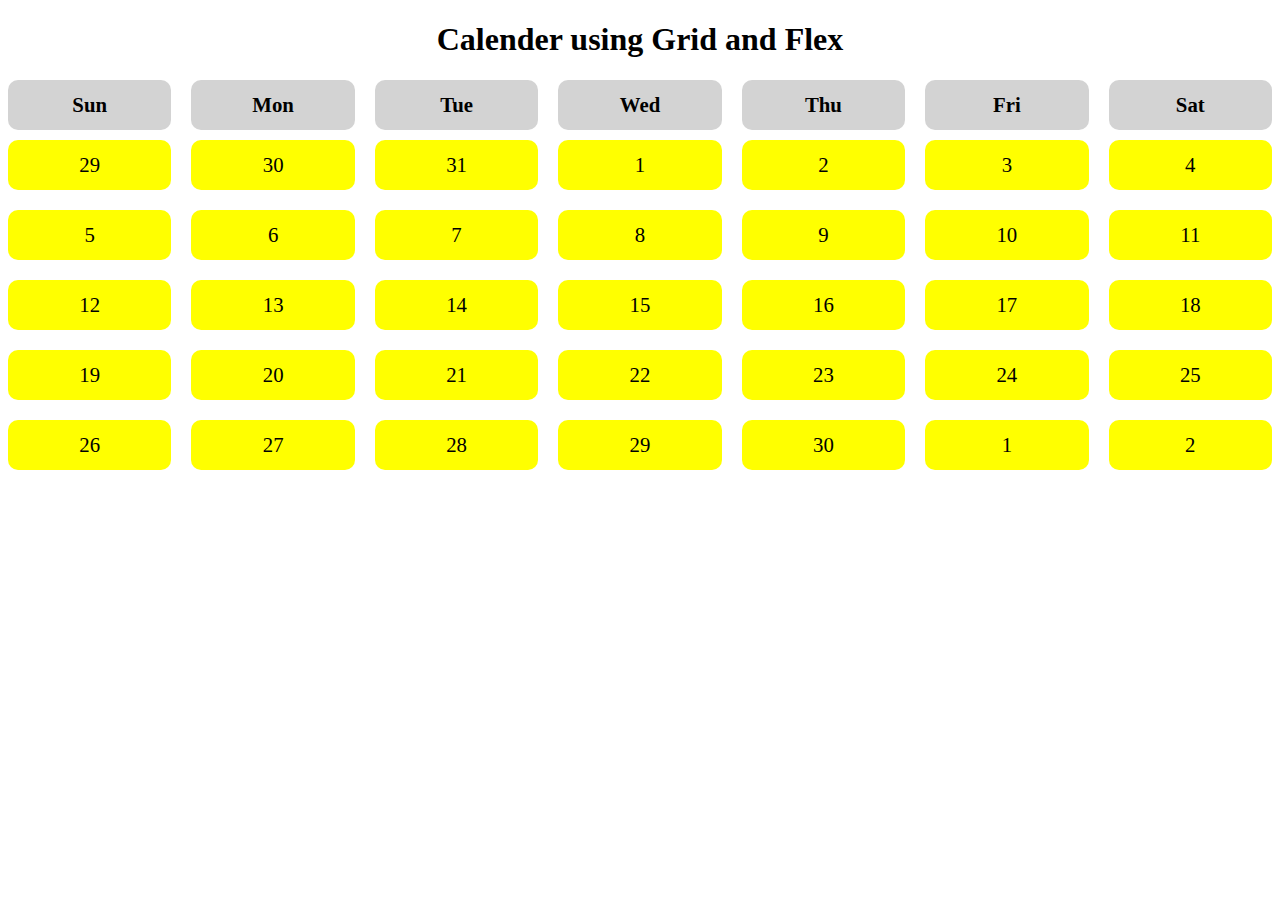
<file: html/calender.html>
<!DOCTYPE html>
<html lang="en">

<head>
    <meta charset="UTF-8">
    <meta name="viewport" content="width=device-width, initial-scale=1.0">
    <title>Calender</title>
    <link rel="stylesheet" href="/styles/calender.css">
</head>

<body>
    <h1>Calender using Grid and Flex</h1>
    <div class="calendar">
        <!--         .date{$}*35
 -->
        <div class="day">Sun</div>
        <div class="day">Mon</div>
        <div class="day">Tue</div>
        <div class="day">Wed</div>
        <div class="day">Thu</div>
        <div class="day">Fri</div>
        <div class="day">Sat</div>
        <div class="date">29</div>
        <div class="date">30</div>
        <div class="date">31</div>
        <div class="date">1</div>
        <div class="date">2</div>
        <div class="date">3</div>
        <div class="date">4</div>
        <div class="date">5</div>
        <div class="date">6</div>
        <div class="date">7</div>
        <div class="date">8</div>
        <div class="date">9</div>
        <div class="date">10</div>
        <div class="date">11</div>
        <div class="date">12</div>
        <div class="date">13</div>
        <div class="date">14</div>
        <div class="date">15</div>
        <div class="date">16</div>
        <div class="date">17</div>
        <div class="date">18</div>
        <div class="date">19</div>
        <div class="date">20</div>
        <div class="date">21</div>
        <div class="date">22</div>
        <div class="date">23</div>
        <div class="date">24</div>
        <div class="date">25</div>
        <div class="date">26</div>
        <div class="date">27</div>
        <div class="date">28</div>
        <div class="date">29</div>
        <div class="date">30</div>
        <div class="date">1</div>
        <div class="date">2</div>
    </div>

</body>

</html>
</file>
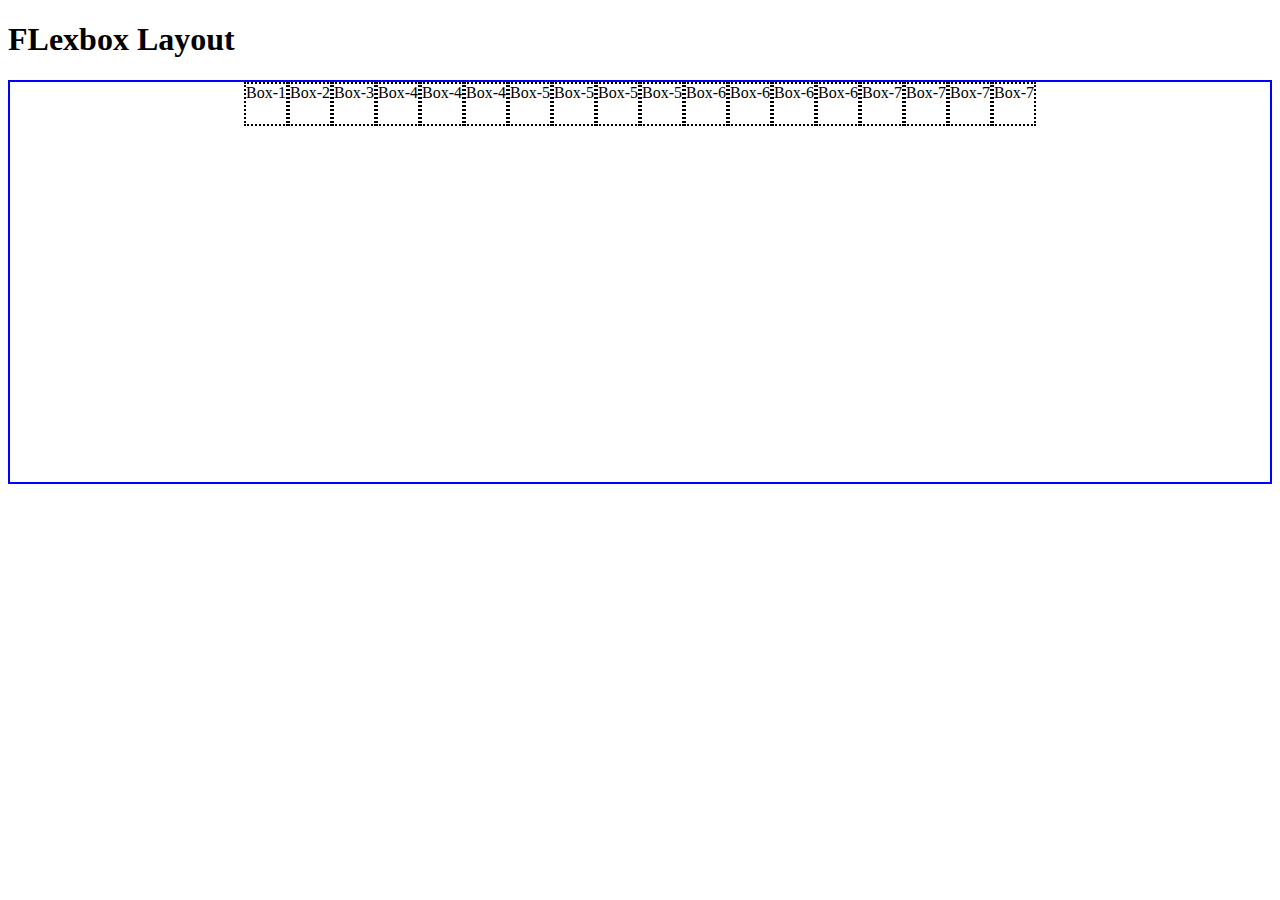
<file: html/flexbox.html>
<!DOCTYPE html>
<html lang="en">
<head>
    <meta charset="UTF-8">
    <meta name="viewport" content="width=device-width, initial-scale=1.0">
    <title>Flexbox</title>
    <link rel="stylesheet" href="/styles/flexbox-style.css">
    <style>

    </style>
</head>
<body>
    <h1>FLexbox Layout</h1>
    <div class="container">
        <!-- .box{Box-$}*3 -->
        <div class="box">Box-1</div>
        <div class="box">Box-2</div>
        <div class="box">Box-3</div>
        <div class="box">Box-4</div>
        <div class="box">Box-4</div>
        <div class="box">Box-4</div>
        <div class="box">Box-5</div>
        <div class="box">Box-5</div>
        <div class="box">Box-5</div>
        <div class="box">Box-5</div>
        <div class="box">Box-6</div>
        <div class="box">Box-6</div>
        <div class="box">Box-6</div>
        <div class="box">Box-6</div>
        <div class="box">Box-7</div>
        <div class="box">Box-7</div>
        <div class="box">Box-7</div>
        <div class="box">Box-7</div>
    </div>
</body>
</html>
</file>
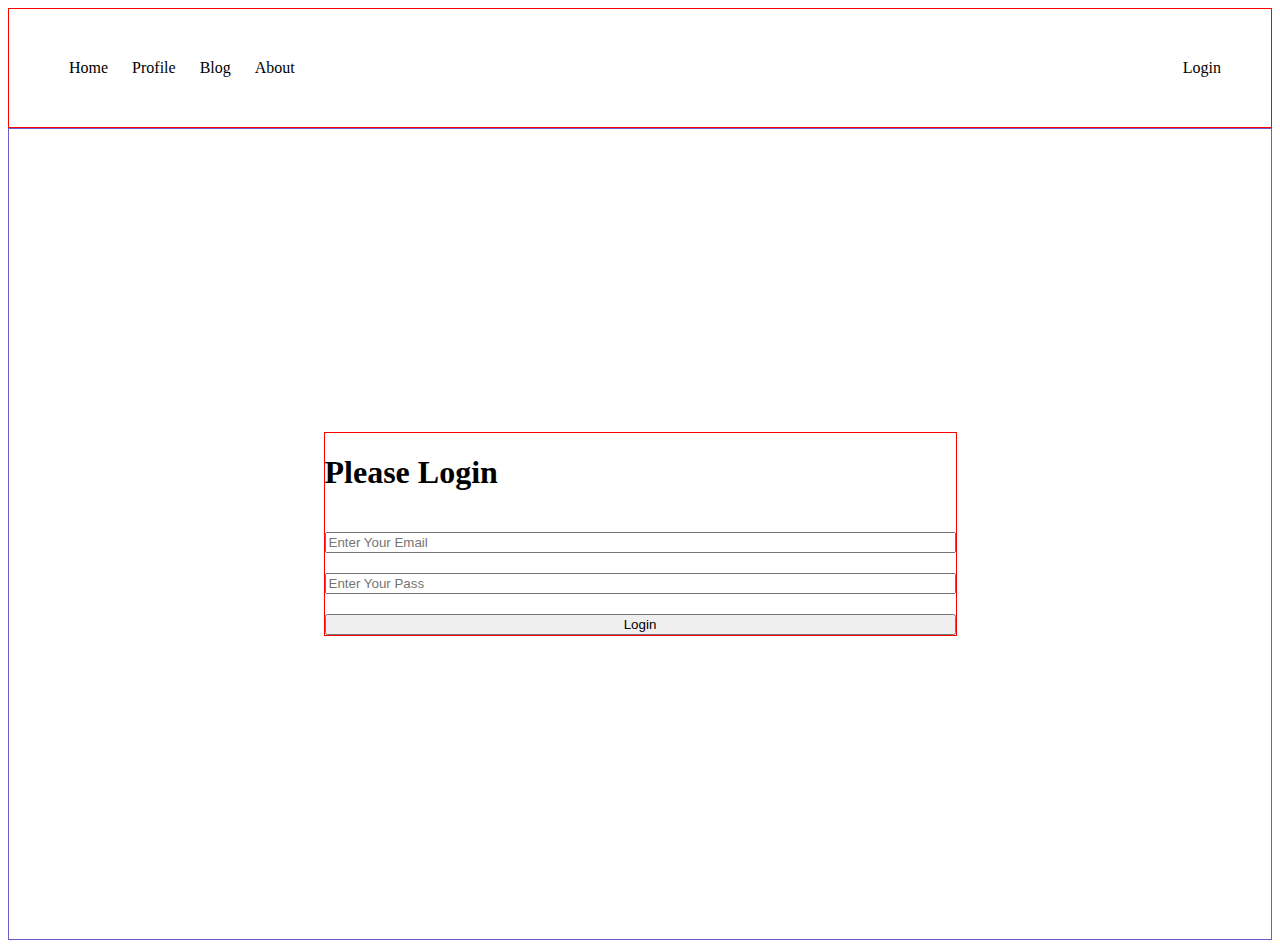
<file: html/form.html>
<!DOCTYPE html>
<html lang="en">

<head>
    <meta charset="UTF-8">
    <meta name="viewport" content="width=device-width, initial-scale=1.0">
    <link rel="stylesheet" href="/styles/form.css">
    <title>FLex form</title>
</head>

<body>
    <nav>
        <div class="left-nav">
            <a href="">Home</a>
            <a href="">Profile</a>
            <a href="">Blog</a>
            <a href="">About</a>
        </div>

        <a href="">Login</a>
    </nav>

    <section class="login-form-container">
        <form class="login-form">
            <h1 class="login-title">Please Login</h1>
            <input type="email" placeholder="Enter Your Email" required>
            <input type="password" placeholder="Enter Your Pass" required>
            <input type="submit" value="Login">

        </form>
    </section>
</body>

</html>
</file>
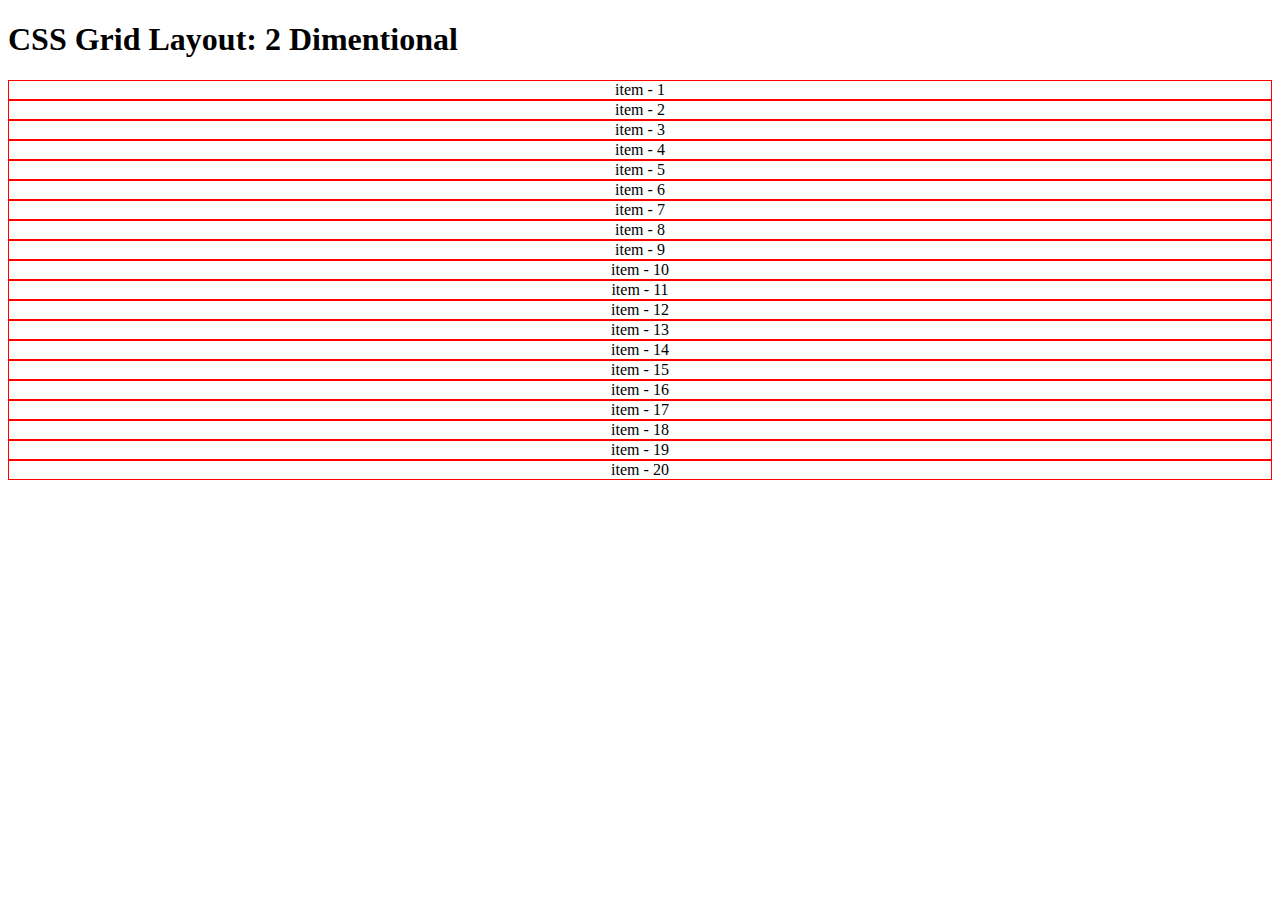
<file: html/grid.html>
<!DOCTYPE html>
<html lang="en">
<head>
    <meta charset="UTF-8">
    <meta name="viewport" content="width=device-width, initial-scale=1.0">
    <link rel="stylesheet" href="/styles/grid.css">
    <title>Grid</title>
</head>
<body>
    <h1>CSS Grid Layout: 2 Dimentional</h1>
    <div class="container">
        <!-- .item{item - $}*20 -->
        <div class="item">item - 1</div>
        <div class="item">item - 2</div>
        <div class="item">item - 3</div>
        <div class="item">item - 4</div>
        <div class="item">item - 5</div>
        <div class="item">item - 6</div>
        <div class="item">item - 7</div>
        <div class="item">item - 8</div>
        <div class="item">item - 9</div>
        <div class="item">item - 10</div>
        <div class="item">item - 11</div>
        <div class="item">item - 12</div>
        <div class="item">item - 13</div>
        <div class="item">item - 14</div>
        <div class="item">item - 15</div>
        <div class="item">item - 16</div>
        <div class="item">item - 17</div>
        <div class="item">item - 18</div>
        <div class="item">item - 19</div>
        <div class="item">item - 20</div>
    </div>
    
</body>
</html>
</file>
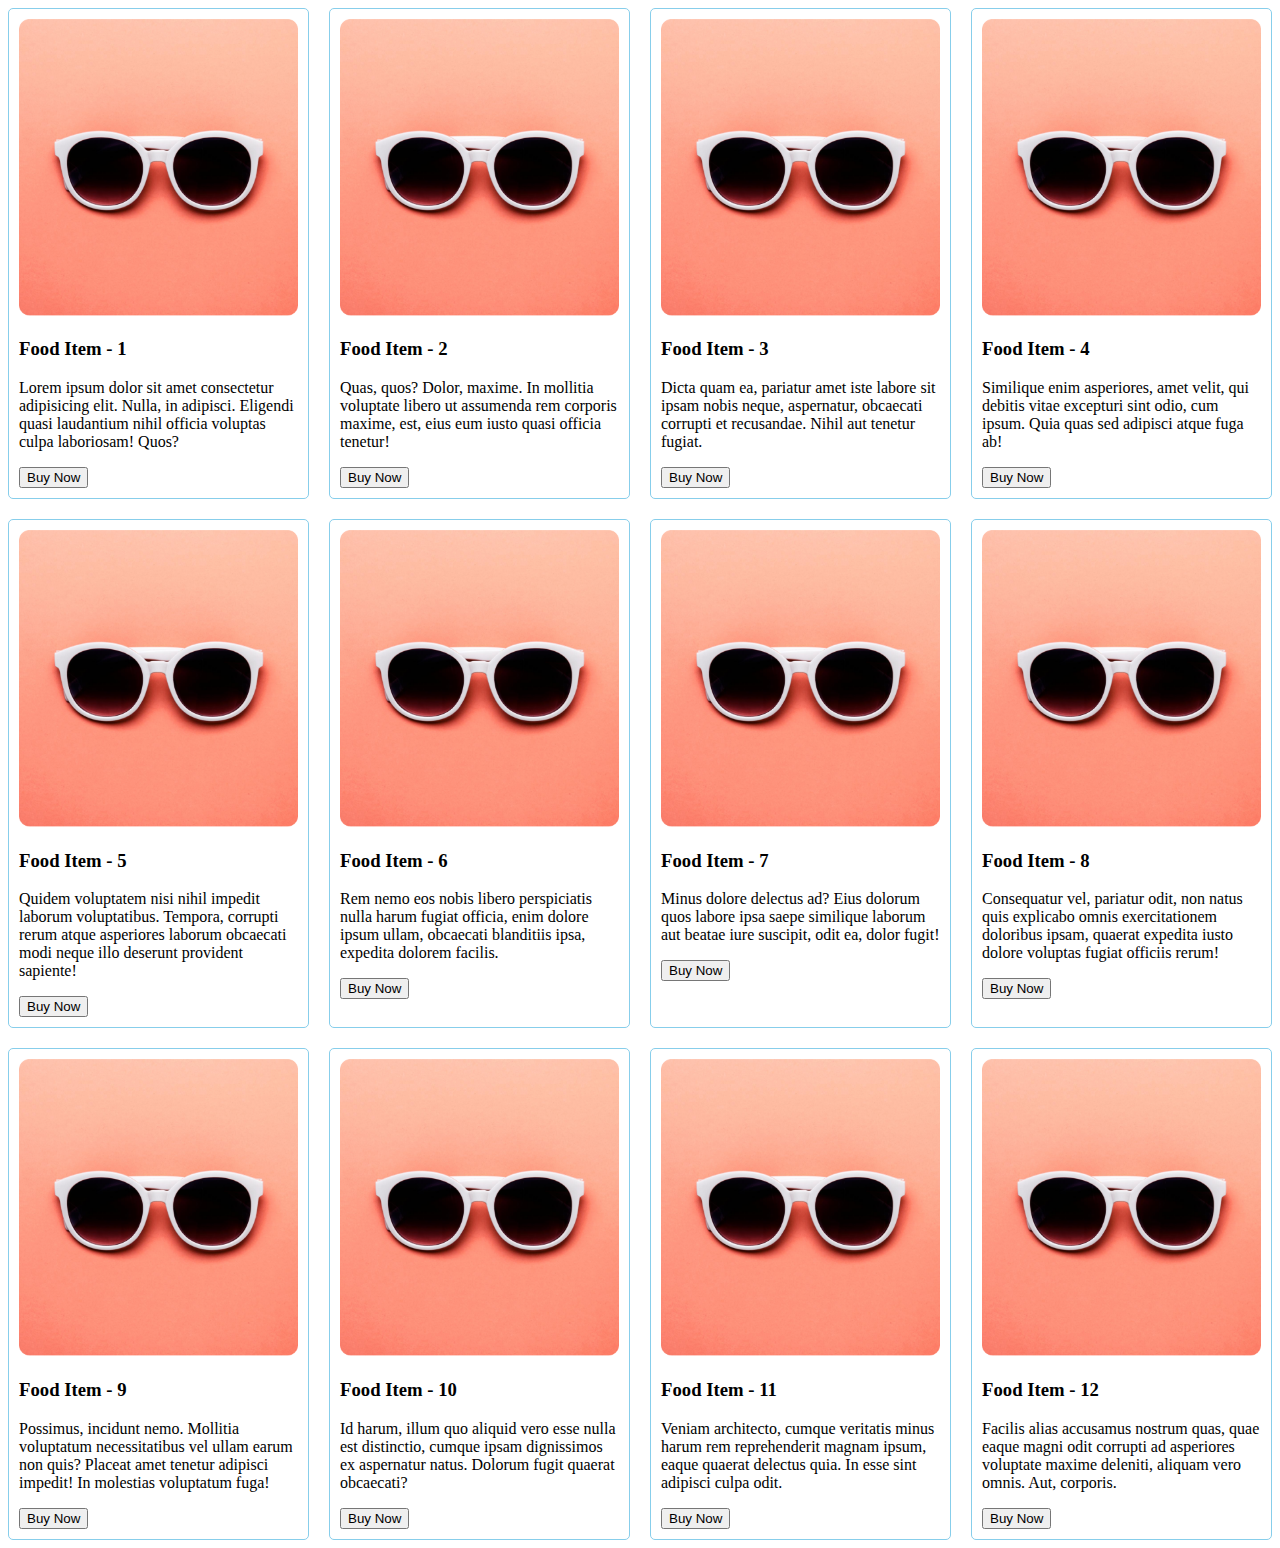
<file: html/mediaquery.html>
<!DOCTYPE html>
<html lang="en">

<head>
    <meta charset="UTF-8">
    <meta name="viewport" content="width=device-width, initial-scale=1.0">
    <title>Mediaquery</title>
    <style>
        .container {
            display: grid;
            grid-template-columns: repeat(4, 1fr);
            gap: 20px;
        }

        .food {
            border: 1px solid skyblue;
            padding: 10px;
            border-radius: 5px;
        }

        .food img {
            width: 100%;
        }

        /* Simple Media Query or Breakpoint*/
        /* Mobile or Smaller Device */
        @media screen and (max-width: 576px) {
            .container {
                grid-template-columns: repeat(2, 1fr);
            }

            .food {
                background-color: aquamarine
            }
        }

        /* For Tablet or Medium Screen */
        @media screen and (min-width: 576px) and (max-width: 992px){
            .container{
                grid-template-columns: repeat(3, 1fr);
            }
            
            .food {
                background-color: rgb(199, 169, 0)
            }
            
        }
    </style>

</head>

<body>
    <!--  .container>.food*12>img[src="/images.r7.png"]+h3{Food item - $}+p{Price:\$$00}+p>lorem20
   -->
   <!-- .container>.food*12>img[src="/images/r7.png"]+h3{Food Item - $}+p>lorem20^btn{Buy Now} -->
   <div class="container">
    <div class="food">
        <img src="/images/r7.png" alt="">
        <h3>Food Item - 1</h3>
        <p>Lorem ipsum dolor sit amet consectetur adipisicing elit. Nulla, in adipisci. Eligendi quasi laudantium nihil officia voluptas culpa laboriosam! Quos?</p>
        <button>Buy Now</button>
    </div>
    <div class="food">
        <img src="/images/r7.png" alt="">
        <h3>Food Item - 2</h3>
        <p>Quas, quos? Dolor, maxime. In mollitia voluptate libero ut assumenda rem corporis maxime, est, eius eum iusto quasi officia tenetur!</p>
        <button>Buy Now</button>
    </div>
    <div class="food">
        <img src="/images/r7.png" alt="">
        <h3>Food Item - 3</h3>
        <p>Dicta quam ea, pariatur amet iste labore sit ipsam nobis neque, aspernatur, obcaecati corrupti et recusandae. Nihil aut tenetur fugiat.</p>
        <button>Buy Now</button>
    </div>
    <div class="food">
        <img src="/images/r7.png" alt="">
        <h3>Food Item - 4</h3>
        <p>Similique enim asperiores, amet velit, qui debitis vitae excepturi sint odio, cum ipsum. Quia quas sed adipisci atque fuga ab!</p>
        <button>Buy Now</button>
    </div>
    <div class="food">
        <img src="/images/r7.png" alt="">
        <h3>Food Item - 5</h3>
        <p>Quidem voluptatem nisi nihil impedit laborum voluptatibus. Tempora, corrupti rerum atque asperiores laborum obcaecati modi neque illo deserunt provident sapiente!</p>
        <button>Buy Now</button>
    </div>
    <div class="food">
        <img src="/images/r7.png" alt="">
        <h3>Food Item - 6</h3>
        <p>Rem nemo eos nobis libero perspiciatis nulla harum fugiat officia, enim dolore ipsum ullam, obcaecati blanditiis ipsa, expedita dolorem facilis.</p>
        <button>Buy Now</button>
    </div>
    <div class="food">
        <img src="/images/r7.png" alt="">
        <h3>Food Item - 7</h3>
        <p>Minus dolore delectus ad? Eius dolorum quos labore ipsa saepe similique laborum aut beatae iure suscipit, odit ea, dolor fugit!</p>
        <button>Buy Now</button>
    </div>
    <div class="food">
        <img src="/images/r7.png" alt="">
        <h3>Food Item - 8</h3>
        <p>Consequatur vel, pariatur odit, non natus quis explicabo omnis exercitationem doloribus ipsam, quaerat expedita iusto dolore voluptas fugiat officiis rerum!</p>
        <button>Buy Now</button>
    </div>
    <div class="food">
        <img src="/images/r7.png" alt="">
        <h3>Food Item - 9</h3>
        <p>Possimus, incidunt nemo. Mollitia voluptatum necessitatibus vel ullam earum non quis? Placeat amet tenetur adipisci impedit! In molestias voluptatum fuga!</p>
        <button>Buy Now</button>
    </div>
    <div class="food">
        <img src="/images/r7.png" alt="">
        <h3>Food Item - 10</h3>
        <p>Id harum, illum quo aliquid vero esse nulla est distinctio, cumque ipsam dignissimos ex aspernatur natus. Dolorum fugit quaerat obcaecati?</p>
        <button>Buy Now</button>
    </div>
    <div class="food">
        <img src="/images/r7.png" alt="">
        <h3>Food Item - 11</h3>
        <p>Veniam architecto, cumque veritatis minus harum rem reprehenderit magnam ipsum, eaque quaerat delectus quia. In esse sint adipisci culpa odit.</p>
        <button>Buy Now</button>
    </div>
    <div class="food">
        <img src="/images/r7.png" alt="">
        <h3>Food Item - 12</h3>
        <p>Facilis alias accusamus nostrum quas, quae eaque magni odit corrupti ad asperiores voluptate maxime deleniti, aliquam vero omnis. Aut, corporis.</p>
        <button>Buy Now</button>
    </div>
   </div>
</body>

</html>
</file>
<file: styles/calender.css>
h1{
    text-align: center;
}
.calendar{
    display: grid;
    grid-template-columns: repeat(7, 1fr);
    grid-template-rows: 40px repeat(5,1fr);


    row-gap: 20px;
    column-gap: 20px;

}

.date, .day{
    background-color: yellow;
    border-radius: 10px;
    height: 50px;
    display: flex;
    justify-content: center;
    align-items: center;
    font-size: 1.3em;
}

.day{
    background-color: lightgray;
    font-weight: 700;
}
.day:hover{
    background-color: black;
    color: rgb(255, 255, 255);
    transition: 1s;
}
</file>
<file: styles/flexbox-style.css>
.container{
    border: 2px solid blue;
    height: 400px;

    display: flex;

    justify-content: center;
    flex-wrap: wrap;

}

.box {
    border: 2px dotted black;
    width: 40px;
    height: 40px;

}
</file>
<file: styles/form.css>
nav {
    display: flex;
    justify-content: space-between;
    padding: 50px;
    border: 1px solid red;
}

nav a {
    text-decoration: none;
    color: black;
}

.left-nav a {
    padding: 10px;
}


/* Amra Evabew DIPLAY:BLOCK diyew korte pari */
/* input {
    display: block; এভাবেও ডিসপ্লে টাকে ব্লক করে একটা এক্সিস বরাবর নেওয়া যায়
} */

/* Abar Evabew kora jay */
.login-form-container{
    border: 1px solid slateblue;
    display: flex;
    justify-content: center;
    align-items: center;
    height: 90vh;
}
.login-form {
    border: 1px solid red;

    width: 50%;
    display: flex;
    flex-direction: column;
    justify-content: center;
    /* margin: 0 auto; এভাবেও সেন্টারে আনা যায় */
}

.login-form input {
    margin-top: 20px;
}
</file>
<file: styles/grid.css>
.container {
    display: grid;
    /* grid-template-columns: 200px 150px 100px 50px; এভাবেও করা যায় */
    /* grid-template-columns: repeat(1, 200px 150px 100px 50px); এভাবেও করাআ যায়*/
    /* grid-template-columns: repeat(3, 2fr) 1fr; */
    /* grid-template-columns: 100px auto 100px 100px; */
    /* justify-content: default start/center/end/space-around/space-between/space-evenly/; পুরো কনটেইনারকে মাঝখানে নিয়ে নেবে */

}

.item {
    border: 1px solid red;
    text-align: center;
}
</file>
